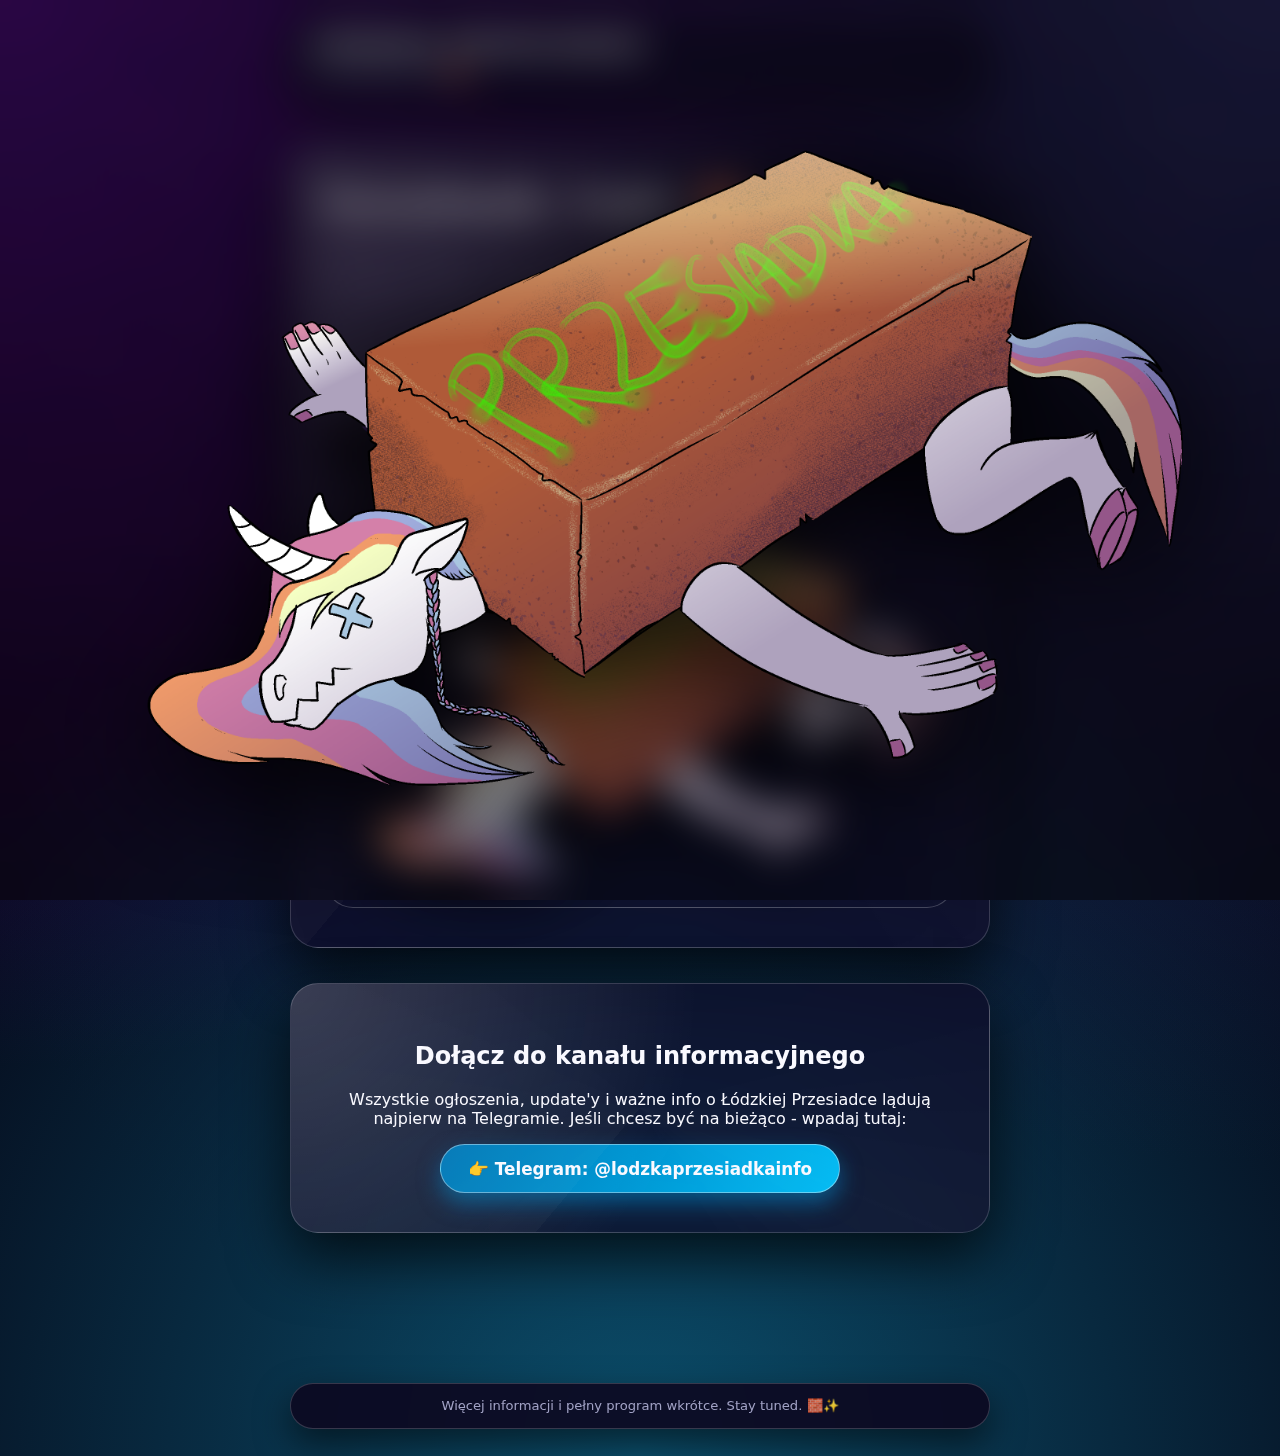
<file: index.html>
<!DOCTYPE html>
<html lang="pl-PL">
<head>
    <!-- Jarvis zrób mi strone przesiadki-->
    <meta charset="UTF-8">
    <meta name="viewport" content="width=device-width, initial-scale=1.0">
    <title>Łódzka Przesiadka - Fursuitwalk w Łodzi</title>
    
    
    <!-- SEO -->
    <!-- Podobno tak trzeba xD-->
    <meta name="description" content="Łódzka Przesiadka to fursuitwalk i spotkanie futrzaków w Łodzi.">
    
    <!-- Open Graph / Social -->
    <meta property="og:title" content="Łódzka Przesiadka - Fursuitwalk w Łodzi">
    <meta property="og:description" content="Fursuitwalk, zdjęcia i meet w centrum Łodzi.">
    <meta property="og:type" content="website">
    <meta property="og:url" content="https://lodzkaprzesiadka.pl/">
    <meta property="og:image" content="https://lodzkaprzesiadka.pl/static/images/cegla_piotrek.png">
    
    <link rel="icon" type="image/jpeg" href="static/images/favicon.jpg">
    <link rel="stylesheet" href="static/styles.css?v=1.2">
</head>
<body>
    <!-- GIGA PIOTREK STARTEN MACHEN CEGŁA -->
    <div id="intro-brick">
        <img src="static/images/cegla_piotrek.png" alt="Grafika Łódzkiej Przesiadki z cegłą">
    </div>
    <div id="site-content">

        <header class="site-header">
            <div class="container">
                <h1 class="logo">Łódzka Przesiadka</h1>
                <p class="tagline">Fursuitwalk 2026 🧱</p>
            </div>
        </header>

        <main class="site-main">
            <section class="hero">
                <div class="container hero-content">
                    <div class="hero-text">
                        <h2>Fursuitwalk, Cegła. 🧱</h2>

                        <p>Łódzka Przesiadka 2026 to już trzecia edycja Łódzkiego Fursuitwalku! Spacer po centrum miasta, sesje zdjęciowe, 
                            integracja z furry community i mnóstwo pozytywnej energii w industrialnym klimacie Łodzi.</p>

                        <p>Więcej informacji o wydarzeniu, szczegółowym programie i dodatkowych atrakcjach pojawi się już wkrótce. 
                            Śledź nasze social media i kanał Telegram, żeby nie przegapić żadnych newsów!</p>

                        <p class="hero-meta">
                            <span>📍 Łódź</span>
                            <span>🗓️ <strong>Data wkrótce</strong></span>
                        </p>
                    </div>
                    <div class="hero-image">
                         <img src="static/images/cegla_piotrek.png" alt="Stylizowana grafika z cegłą Łódzkiej Przesiadki – Piotrek">
                    </div>
                </div>
            </section>

            <section class="telegram-section">
                <div class="container tg-box">
                    <h2>Dołącz do kanału informacyjnego</h2>
                    <p>Wszystkie ogłoszenia, update'y i ważne info o Łódzkiej Przesiadce lądują najpierw na Telegramie. 
                        Jeśli chcesz być na bieżąco - wpadaj tutaj:</p>

                    <a href="https://t.me/lodzkaprzesiadkainfo" target="_blank" rel="noopener noreferrer" class="tg-button">
                        👉 Telegram: @lodzkaprzesiadkainfo
                    </a>
                </div>
            </section>
        </main>

        <footer class="site-footer">
            <div class="container">
                <p class="small">Więcej informacji i pełny program wkrótce. Stay tuned. 🧱✨</p>
            </div>
        </footer>

    </div>

    <script src="static/app.js"></script>
</body>
</html>
</file>
<file: static/styles.css>
:root {
    --bg: #050312;
    --glass-bg: rgba(15, 10, 40, 0.85);
    --glass-bg-soft: rgba(15, 10, 40, 0.65);
    --glass-border: rgba(255, 255, 255, 0.18);
    --accent-blue: #00aaff;
    --text: #f9f9ff;
    --muted: #b2b2d6;
    --card-width: 700px;
    --radius-uniform: 28px;
    --shadow-soft: 0 14px 35px rgba(0, 0, 0, 0.55);
    --shadow-strong: 0 25px 60px rgba(0, 0, 0, 0.72);
}

*,
*::before,
*::after {
    box-sizing: border-box;
}

html, body {
    margin: 0;
    padding: 0;
}

/* ======================
   TŁO: CEGŁA + GRADIENT
====================== */

body {
    font-family: system-ui, -apple-system, BlinkMacSystemFont, "Segoe UI", sans-serif;
    color: var(--text);
    position: relative;

    /* Twój gradient */
    background:
        radial-gradient(circle at top left, #3b0c73 0, transparent 55%),
        radial-gradient(circle at top right, #1f2559 0, transparent 60%),
        radial-gradient(circle at bottom, #0b4e6b 0, transparent 60%),
        radial-gradient(circle at center, #0b061f 0, var(--bg) 70%);
}

/* ceglana tekstura jako overlay z mieszaniem */
body::before {
    content: "";
    position: fixed;
    inset: 0;
    pointer-events: none;
    z-index: -1;

    background: url("images/cegla.png") repeat;
    background-size: 512px 512px;

    opacity: 0.35;
    mix-blend-mode: soft-light;
}

/* ======================
   TREŚĆ STRONY
====================== */

#site-content {
    min-height: 100vh;
    display: flex;
    flex-direction: column;
}

/* ======================
   HEADER – GLASS
====================== */

.site-header {
    position: sticky;
    top: 0;
    z-index: 20;
    display: flex;
    justify-content: center;
    padding: 1rem 0;
}

.site-header .container {
    width: 100%;
    max-width: var(--card-width);
    padding: 0.9rem 1.4rem;

    border-radius: var(--radius-uniform);
    background: linear-gradient(
        140deg,
        rgba(20, 15, 45, 0.9),
        rgba(12, 8, 28, 0.7)
    );
    border: 1px solid var(--glass-border);
    backdrop-filter: blur(22px);

    box-shadow: var(--shadow-soft);
}

.logo {
    margin: 0;
    font-size: 1.55rem;
    font-weight: 700;
    letter-spacing: 0.08em;
    text-transform: uppercase;
}

.tagline {
    margin: 0.25rem 0 0;
    color: var(--muted);
    font-size: 0.95rem;
}

/* ======================
   MAIN
====================== */

.site-main {
    flex: 1;
    display: flex;
    flex-direction: column;
    align-items: center;
    padding: 2rem 0 3rem;
}

/* ======================
   KARTY — GLASSMORPHISM
====================== */

.container.hero-content,
.container.tg-box {
    width: 100%;
    max-width: var(--card-width);
    margin: 0 auto 2.2rem;
    padding: 2.4rem 2.1rem;

    border-radius: var(--radius-uniform);
    background:
        radial-gradient(circle at top left,
            rgba(255, 255, 255, 0.18),
            transparent 55%)
        ,var(--glass-bg-soft);

    border: 1px solid var(--glass-border);
    backdrop-filter: blur(22px);

    box-shadow: var(--shadow-strong);
    position: relative;
    overflow: hidden;
}

.container.hero-content::before,
.container.tg-box::before {
    content: "";
    position: absolute;
    inset: -40%;
    background: conic-gradient(
        from 220deg,
        rgba(255, 255, 255, 0.16),
        transparent 25%,
        transparent 60%,
        rgba(255, 255, 255, 0.14),
        transparent 80%
    );
    opacity: 0.14;
    mix-blend-mode: screen;
    pointer-events: none;
}

/* HERO */

.hero-text h2 {
    margin: 0 0 0.9rem;
    font-size: 2.1rem;
}

.hero-text p {
    margin: 0 0 0.75rem;
    line-height: 1.7;
    color: var(--muted);
}

.hero-meta {
    margin-top: 0.6rem;
    display: flex;
    flex-wrap: wrap;
    gap: 0.7rem 1.5rem;
    font-size: 0.95rem;
}

.hero-meta span {
    padding: 0.25rem 0.7rem;
    border-radius: 999px;
    background: rgba(8, 5, 26, 0.95);
    border: 1px solid rgba(255, 255, 255, 0.22);
    box-shadow: 0 5px 15px rgba(0, 0, 0, 0.45);
}

/* Piotrek w sekcji */

.hero-image {
    margin-top: 1.6rem;
    display: flex;
    justify-content: center;
}

.hero-image img {
    max-width: 100%;
    border-radius: var(--radius-uniform);
    border: 1px solid rgba(255, 255, 255, 0.22);
    background: radial-gradient(circle at top,
                rgba(255, 255, 255, 0.09),
                transparent 55%);
    filter: drop-shadow(0 18px 40px rgba(0, 0, 0, 0.85));
}

/* TELEGRAM */

.telegram-section {
    width: 100%;
    padding-bottom: 3rem;
}

.tg-box {
    text-align: center;
}

.tg-button {
    display: inline-block;
    padding: 0.85rem 1.7rem;
    font-size: 1.05rem;
    color: var(--text);
    text-decoration: none;
    border-radius: 999px;
    background: linear-gradient(
        120deg,
        rgba(0, 136, 204, 0.85),
        rgba(0, 196, 255, 0.95)
    );
    font-weight: 600;
    border: 1px solid rgba(255, 255, 255, 0.4);
    box-shadow: 0 10px 22px rgba(0, 136, 204, 0.55);
}

.tg-button:hover {
    transform: translateY(-3px) scale(1.03);

    background: linear-gradient(
        120deg,
        rgba(0, 150, 230, 1),
        rgba(0, 210, 255, 1)
    );

    box-shadow:
        0 16px 32px rgba(0, 150, 230, 0.65),
        0 0 20px rgba(0, 180, 255, 0.7);

    filter: brightness(1.15);
}

.tg-button:active {
    transform: translateY(1px) scale(0.98);
    box-shadow: 0 6px 14px rgba(0, 136, 204, 0.4);
}

/* ======================
   FOOTER
====================== */

.site-footer {
    padding: 1.2rem 0 1.7rem;
    text-align: center;
    color: var(--muted);
}

.site-footer .container {
    width: 100%;
    max-width: var(--card-width);
    margin: 0 auto;
    padding: 0.9rem 1.5rem;

    border-radius: var(--radius-uniform);
    background: rgba(12, 8, 32, 0.9);
    backdrop-filter: blur(16px);
    border: 1px solid var(--glass-border);

    box-shadow: var(--shadow-soft);
}

.site-footer .small {
    margin: 0;
    font-size: 0.82rem;
    opacity: 0.9;
}

/* ======================
   INTRO — PIOTREK z BLUREM
====================== */

#intro-brick {
    position: fixed;
    inset: 0;
    z-index: 9999;

    display: flex;
    align-items: center;
    justify-content: center;

    /* zamiast czarnego tła: półprzezroczysta mgła */
    background: rgba(0, 0, 0, 0.32);

    /* i rozmycie prawdziwej strony pod spodem */
    backdrop-filter: blur(20px);
    -webkit-backdrop-filter: blur(20px);

    transition:
        opacity 1s ease,
        filter 1s ease,
        background-color 1s ease,
        backdrop-filter 1s ease;
}

#intro-brick img {
    max-width: 92%;
    max-height: 92%;
    border-radius: var(--radius-uniform);
    filter: drop-shadow(0 25px 60px rgba(0, 0, 0, 0.9));
}

#intro-brick.hide {
    opacity: 0;
    background: rgba(0, 0, 0, 0);
    backdrop-filter: blur(0px);
    pointer-events: none;
}

/* ======================
   RESPONSIVE
====================== */

@media (max-width: 800px) {
    .container.hero-content,
    .container.tg-box {
        padding: 2rem 1.4rem;
        margin-bottom: 1.7rem;
    }

    .hero-text h2 {
        font-size: 1.7rem;
    }
}
</file>
